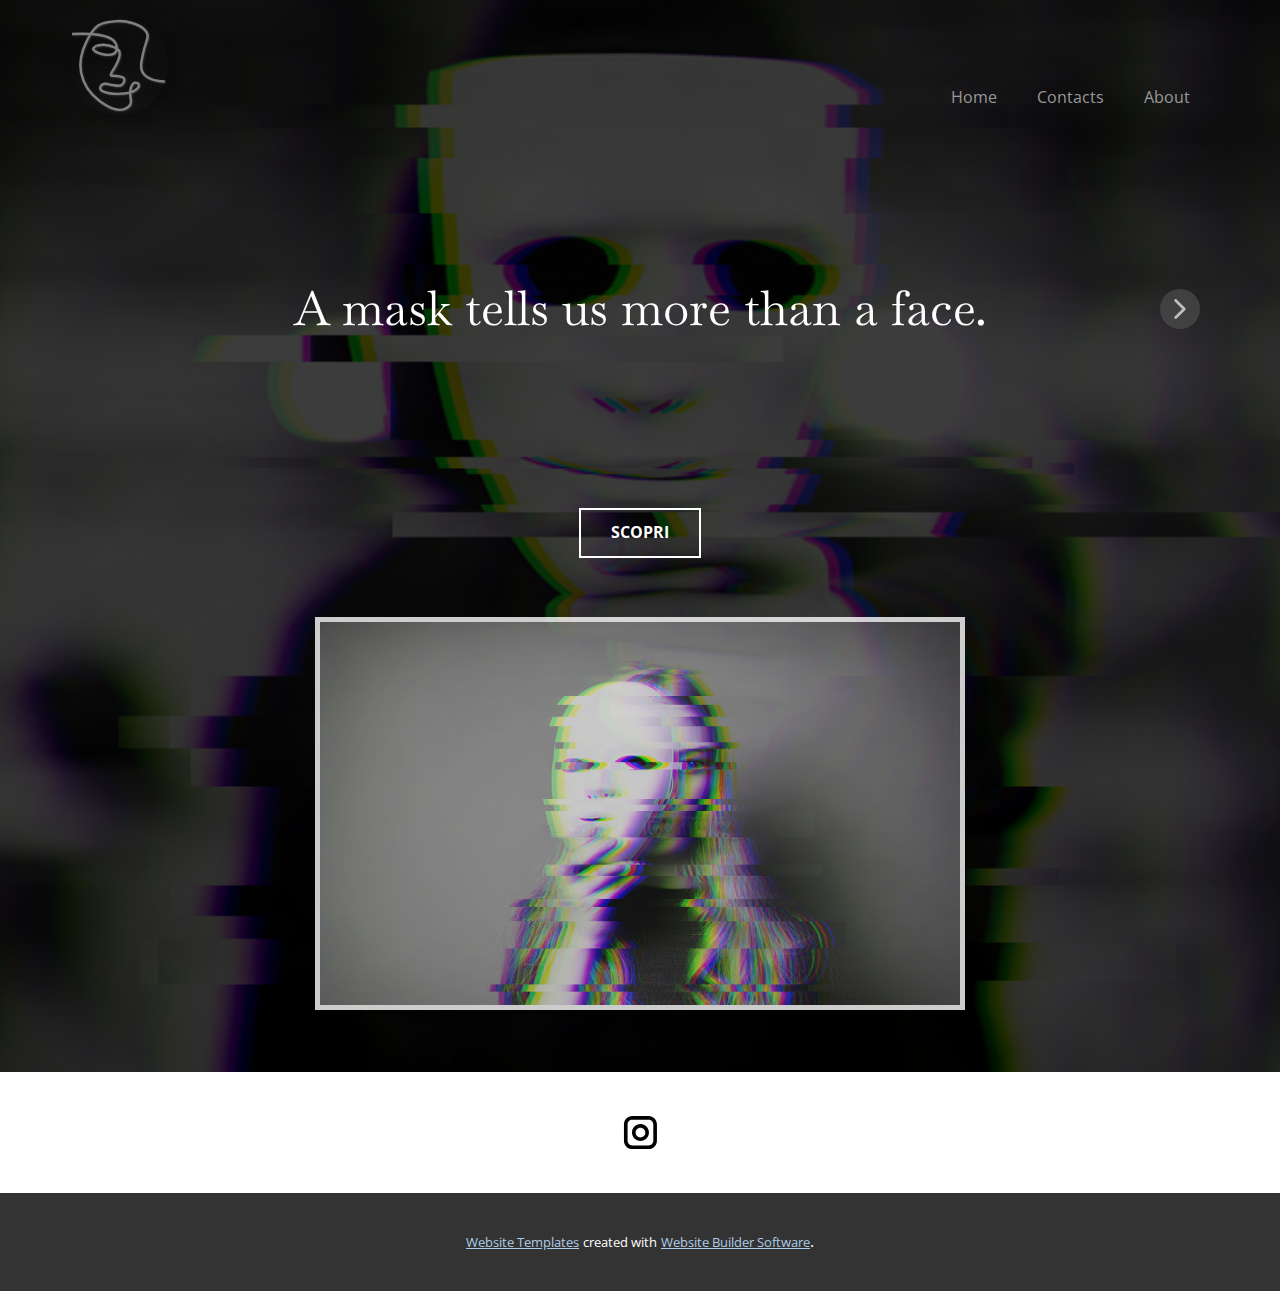
<file: index.html>
<!DOCTYPE html>
<html style="font-size: 16px;">
  <head>
    <meta name="viewport" content="width=device-width, initial-scale=1.0">
    <meta charset="utf-8">
    <meta name="keywords" content="Per chi non deve mostrarsi per essere qualcuno">
    <meta name="description" content="">
    <meta name="page_type" content="np-template-header-footer-from-plugin">
    <title>Home</title>
    <link rel="stylesheet" href="nicepage.css" media="screen">
<link rel="stylesheet" href="Home.css" media="screen">
    <script class="u-script" type="text/javascript" src="jquery-1.9.1.min.js" defer=""></script>
    <script class="u-script" type="text/javascript" src="nicepage.js" defer=""></script>
    <meta name="generator" content="Nicepage 4.2.19, nicepage.com">
    <link id="u-theme-google-font" rel="stylesheet" href="https://fonts.googleapis.com/css?family=Roboto:100,100i,300,300i,400,400i,500,500i,700,700i,900,900i|Open+Sans:300,300i,400,400i,600,600i,700,700i,800,800i">
    <link id="u-page-google-font" rel="stylesheet" href="https://fonts.googleapis.com/css?family=Baskervville:400,400i">
    
    
    <script type="application/ld+json">{
		"@context": "http://schema.org",
		"@type": "Organization",
		"name": "",
		"logo": "images/masked_logo_1_white.svg",
		"sameAs": [
				"https://instagram.com/masked.tm"
		]
}</script>
    <meta name="theme-color" content="#478ac9">
    <meta property="og:title" content="Home">
    <meta property="og:type" content="website">
  </head>
  <body data-home-page="https://website1178230.nicepage.io/Home.html?version=fa3a4df1-c114-47ca-a190-ae5f1fe624ee" data-home-page-title="Home" class="u-body u-overlap u-overlap-transparent u-stick-footer"><header class="u-clearfix u-gradient u-header u-header" id="sec-4482"><div class="u-clearfix u-sheet u-sheet-1">
        <a href="https://nicepage.com" class="u-image u-image-circle u-logo u-image-1" data-image-width="153" data-image-height="150">
          <img src="images/masked_logo_1_white.svg" class="u-logo-image u-logo-image-1">
        </a>
        <nav class="u-menu u-menu-dropdown u-offcanvas u-menu-1">
          <div class="menu-collapse" style="font-size: 1rem; letter-spacing: 0px;">
            <a class="u-button-style u-custom-left-right-menu-spacing u-custom-padding-bottom u-custom-text-active-color u-custom-text-color u-custom-text-hover-color u-custom-top-bottom-menu-spacing u-nav-link u-text-active-palette-1-base u-text-hover-palette-2-base" href="#">
              <svg viewBox="0 0 24 24"><use xlink:href="#menu-hamburger"></use></svg>
              <svg version="1.1" xmlns="http://www.w3.org/2000/svg" xmlns:xlink="http://www.w3.org/1999/xlink"><defs><symbol id="menu-hamburger" viewBox="0 0 16 16" style="width: 16px; height: 16px;"><rect y="1" width="16" height="2"></rect><rect y="7" width="16" height="2"></rect><rect y="13" width="16" height="2"></rect>
</symbol>
</defs></svg>
            </a>
          </div>
          <div class="u-custom-menu u-nav-container">
            <ul class="u-nav u-unstyled u-nav-1"><li class="u-nav-item"><a class="u-button-style u-nav-link u-text-active-grey-40 u-text-grey-40 u-text-hover-grey-60" href="Home.html" style="padding: 10px 20px;">Home</a>
</li><li class="u-nav-item"><a class="u-button-style u-nav-link u-text-active-grey-40 u-text-grey-40 u-text-hover-grey-60" href="Contacts.html" style="padding: 10px 20px;">Contacts</a>
</li><li class="u-nav-item"><a class="u-button-style u-nav-link u-text-active-grey-40 u-text-grey-40 u-text-hover-grey-60" href="About.html" style="padding: 10px 20px;">About</a>
</li></ul>
          </div>
          <div class="u-custom-menu u-nav-container-collapse">
            <div class="u-black u-container-style u-inner-container-layout u-opacity u-opacity-95 u-sidenav">
              <div class="u-inner-container-layout u-sidenav-overflow">
                <div class="u-menu-close"></div>
                <ul class="u-align-center u-nav u-popupmenu-items u-unstyled u-nav-2"><li class="u-nav-item"><a class="u-button-style u-nav-link" href="Home.html" style="padding: 10px 20px;">Home</a>
</li><li class="u-nav-item"><a class="u-button-style u-nav-link" href="Contacts.html" style="padding: 10px 20px;">Contacts</a>
</li><li class="u-nav-item"><a class="u-button-style u-nav-link" href="About.html" style="padding: 10px 20px;">About</a>
</li></ul>
              </div>
            </div>
            <div class="u-black u-menu-overlay u-opacity u-opacity-70"></div>
          </div>
        </nav>
      </div></header>
    <section class="u-align-center u-clearfix u-image u-shading u-section-1" src="" data-image-width="1000" data-image-height="563" id="sec-7ba8">
      <div class="u-align-left u-clearfix u-sheet u-sheet-1">
        <div class="u-expanded-width u-layout-horizontal u-list u-list-1">
          <div class="u-repeater u-repeater-1">
            <div class="u-container-style u-list-item u-repeater-item u-list-item-1">
              <div class="u-container-layout u-similar-container u-valign-middle u-container-layout-1">
                <h1 class="u-align-center u-hover-feature u-text u-text-default u-text-1" data-animation-name="fadeIn" data-animation-duration="1000" data-animation-direction="">A mask tells us more than a face.</h1>
              </div>
            </div>
            <div class="u-container-style u-list-item u-repeater-item u-list-item-2">
              <div class="u-container-layout u-similar-container u-valign-middle u-container-layout-2">
                <h1 class="u-align-center u-text u-text-default u-text-2" data-animation-name="fadeIn" data-animation-duration="1000" data-animation-direction="">Masked, I advance.</h1>
              </div>
            </div>
            <div class="u-container-style u-list-item u-repeater-item u-list-item-3">
              <div class="u-container-layout u-similar-container u-valign-middle u-container-layout-3">
                <h1 class="u-align-center u-hover-feature u-text u-text-default u-text-3" data-animation-name="fadeIn" data-animation-duration="1000" data-animation-direction=""> Not by the face shall the man be known, but by the mask.</h1>
              </div>
            </div>
          </div>
          <a class="u-absolute-vcenter u-gallery-nav u-gallery-nav-prev u-grey-70 u-icon-circle u-opacity u-opacity-70 u-spacing-10 u-text-white u-gallery-nav-1" href="#" role="button">
            <span aria-hidden="true">
              <svg viewBox="0 0 451.847 451.847"><path d="M97.141,225.92c0-8.095,3.091-16.192,9.259-22.366L300.689,9.27c12.359-12.359,32.397-12.359,44.751,0
c12.354,12.354,12.354,32.388,0,44.748L173.525,225.92l171.903,171.909c12.354,12.354,12.354,32.391,0,44.744
c-12.354,12.365-32.386,12.365-44.745,0l-194.29-194.281C100.226,242.115,97.141,234.018,97.141,225.92z"></path></svg>
            </span>
            <span class="sr-only">
              <svg viewBox="0 0 451.847 451.847"><path d="M97.141,225.92c0-8.095,3.091-16.192,9.259-22.366L300.689,9.27c12.359-12.359,32.397-12.359,44.751,0
c12.354,12.354,12.354,32.388,0,44.748L173.525,225.92l171.903,171.909c12.354,12.354,12.354,32.391,0,44.744
c-12.354,12.365-32.386,12.365-44.745,0l-194.29-194.281C100.226,242.115,97.141,234.018,97.141,225.92z"></path></svg>
            </span>
          </a>
          <a class="u-absolute-vcenter u-gallery-nav u-gallery-nav-next u-grey-70 u-icon-circle u-opacity u-opacity-70 u-spacing-10 u-text-white u-gallery-nav-2" href="#" role="button">
            <span aria-hidden="true">
              <svg viewBox="0 0 451.846 451.847"><path d="M345.441,248.292L151.154,442.573c-12.359,12.365-32.397,12.365-44.75,0c-12.354-12.354-12.354-32.391,0-44.744
L278.318,225.92L106.409,54.017c-12.354-12.359-12.354-32.394,0-44.748c12.354-12.359,32.391-12.359,44.75,0l194.287,194.284
c6.177,6.18,9.262,14.271,9.262,22.366C354.708,234.018,351.617,242.115,345.441,248.292z"></path></svg>
            </span>
            <span class="sr-only">
              <svg viewBox="0 0 451.846 451.847"><path d="M345.441,248.292L151.154,442.573c-12.359,12.365-32.397,12.365-44.75,0c-12.354-12.354-12.354-32.391,0-44.744
L278.318,225.92L106.409,54.017c-12.354-12.359-12.354-32.394,0-44.748c12.354-12.359,32.391-12.359,44.75,0l194.287,194.284
c6.177,6.18,9.262,14.271,9.262,22.366C354.708,234.018,351.617,242.115,345.441,248.292z"></path></svg>
            </span>
          </a>
        </div>
        <a href="https://instagram.com/masked.tm" class="u-border-2 u-border-active-white u-border-hover-white u-border-white u-btn u-button-style u-hover-black u-none u-text-active-white u-text-body-alt-color u-text-hover-white u-btn-1" target="_blank">scopri</a>
        <img class="u-border-5 u-border-white u-image u-image-default u-opacity u-opacity-80 u-image-1" src="images/masked_background_2_glitch.png" alt="" data-image-width="800" data-image-height="533">
      </div>
      
      
    </section>
    
    
    <footer class="u-align-center u-clearfix u-footer u-white u-footer" id="sec-d510"><div class="u-align-left u-clearfix u-sheet u-valign-middle u-sheet-1">
        <div class="u-social-icons u-spacing-10 u-social-icons-1">
          <a class="u-social-url" title="instagram" target="_blank" href="https://instagram.com/masked.tm"><span class="u-icon u-social-icon u-social-instagram u-text-black u-icon-1"><svg class="u-svg-link" preserveAspectRatio="xMidYMin slice" viewBox="0 0 112 112" style=""><use xlink:href="#svg-4ec9"></use></svg><svg class="u-svg-content" viewBox="0 0 112 112" x="0" y="0" id="svg-4ec9"><path fill="currentColor" d="M55.9,32.9c-12.8,0-23.2,10.4-23.2,23.2s10.4,23.2,23.2,23.2s23.2-10.4,23.2-23.2S68.7,32.9,55.9,32.9z
	 M55.9,69.4c-7.4,0-13.3-6-13.3-13.3c-0.1-7.4,6-13.3,13.3-13.3s13.3,6,13.3,13.3C69.3,63.5,63.3,69.4,55.9,69.4z"></path><path fill="#FFFFFF" d="M79.7,26.8c-3,0-5.4,2.5-5.4,5.4s2.5,5.4,5.4,5.4c3,0,5.4-2.5,5.4-5.4S82.7,26.8,79.7,26.8z"></path><path fill="currentColor" d="M78.2,11H33.5C21,11,10.8,21.3,10.8,33.7v44.7c0,12.6,10.2,22.8,22.7,22.8h44.7c12.6,0,22.7-10.2,22.7-22.7
	V33.7C100.8,21.1,90.6,11,78.2,11z M91,78.4c0,7.1-5.8,12.8-12.8,12.8H33.5c-7.1,0-12.8-5.8-12.8-12.8V33.7
	c0-7.1,5.8-12.8,12.8-12.8h44.7c7.1,0,12.8,5.8,12.8,12.8V78.4z"></path></svg></span>
          </a>
        </div>
      </div></footer>
    <section class="u-backlink u-clearfix u-grey-80">
      <a class="u-link" href="https://nicepage.com/website-templates" target="_blank">
        <span>Website Templates</span>
      </a>
      <p class="u-text">
        <span>created with</span>
      </p>
      <a class="u-link" href="" target="_blank">
        <span>Website Builder Software</span>
      </a>. 
    </section>
  </body>
</html>
</file>
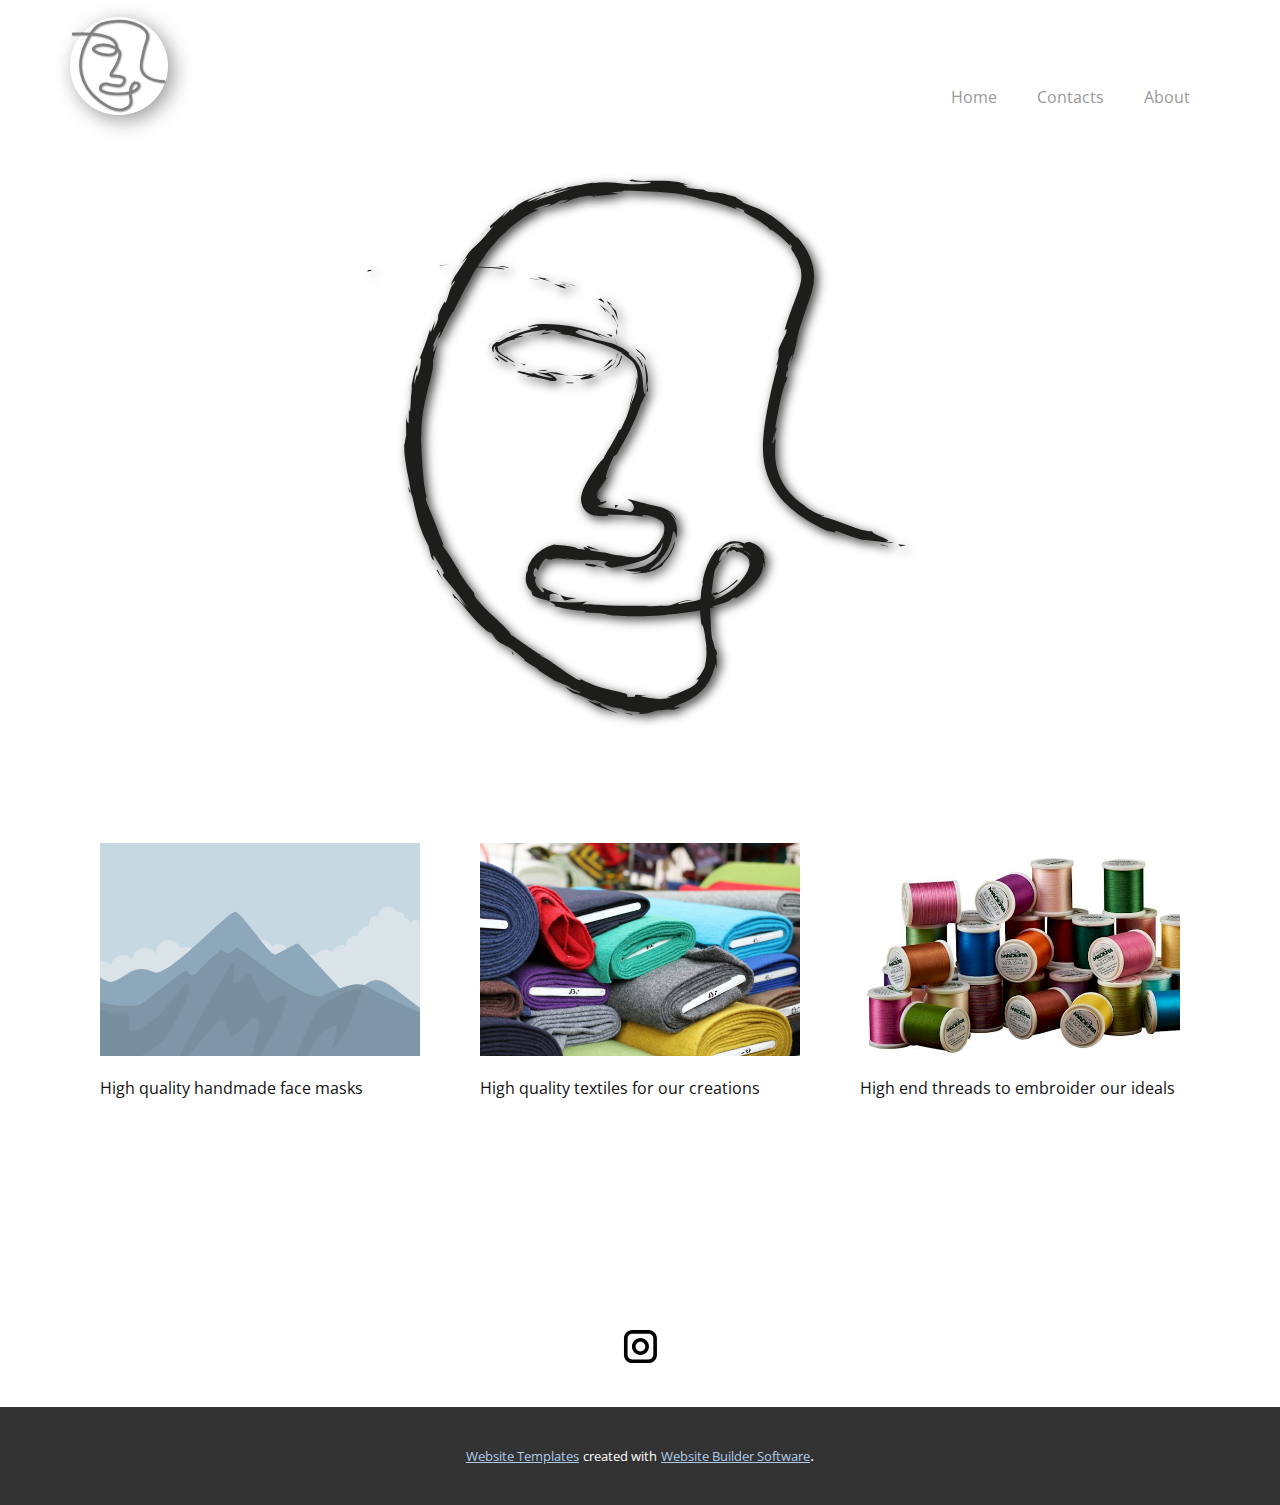
<file: About.html>
<!DOCTYPE html>
<html style="font-size: 16px;">
  <head>
    <meta name="viewport" content="width=device-width, initial-scale=1.0">
    <meta charset="utf-8">
    <meta name="keywords" content="Atelier based in Milan">
    <meta name="description" content="">
    <meta name="page_type" content="np-template-header-footer-from-plugin">
    <title>About</title>
    <link rel="stylesheet" href="nicepage.css" media="screen">
<link rel="stylesheet" href="About.css" media="screen">
    <script class="u-script" type="text/javascript" src="jquery-1.9.1.min.js" defer=""></script>
    <script class="u-script" type="text/javascript" src="nicepage.js" defer=""></script>
    <meta name="generator" content="Nicepage 4.2.19, nicepage.com">
    <link id="u-theme-google-font" rel="stylesheet" href="https://fonts.googleapis.com/css?family=Roboto:100,100i,300,300i,400,400i,500,500i,700,700i,900,900i|Open+Sans:300,300i,400,400i,600,600i,700,700i,800,800i">
    
    
    
    
    <script type="application/ld+json">{
		"@context": "http://schema.org",
		"@type": "Organization",
		"name": "",
		"logo": "images/masked_logo_1_white.svg",
		"sameAs": [
				"https://instagram.com/masked.tm"
		]
}</script>
    <meta name="theme-color" content="#478ac9">
    <meta property="og:title" content="About">
    <meta property="og:type" content="website">
  </head>
  <body class="u-body u-overlap u-overlap-transparent"><header class="u-clearfix u-gradient u-header u-header" id="sec-4482"><div class="u-clearfix u-sheet u-sheet-1">
        <a href="https://nicepage.com" class="u-image u-image-circle u-logo u-image-1" data-image-width="153" data-image-height="150">
          <img src="images/masked_logo_1_white.svg" class="u-logo-image u-logo-image-1">
        </a>
        <nav class="u-menu u-menu-dropdown u-offcanvas u-menu-1">
          <div class="menu-collapse" style="font-size: 1rem; letter-spacing: 0px;">
            <a class="u-button-style u-custom-left-right-menu-spacing u-custom-padding-bottom u-custom-text-active-color u-custom-text-color u-custom-text-hover-color u-custom-top-bottom-menu-spacing u-nav-link u-text-active-palette-1-base u-text-hover-palette-2-base" href="#">
              <svg viewBox="0 0 24 24"><use xlink:href="#menu-hamburger"></use></svg>
              <svg version="1.1" xmlns="http://www.w3.org/2000/svg" xmlns:xlink="http://www.w3.org/1999/xlink"><defs><symbol id="menu-hamburger" viewBox="0 0 16 16" style="width: 16px; height: 16px;"><rect y="1" width="16" height="2"></rect><rect y="7" width="16" height="2"></rect><rect y="13" width="16" height="2"></rect>
</symbol>
</defs></svg>
            </a>
          </div>
          <div class="u-custom-menu u-nav-container">
            <ul class="u-nav u-unstyled u-nav-1"><li class="u-nav-item"><a class="u-button-style u-nav-link u-text-active-grey-40 u-text-grey-40 u-text-hover-grey-60" href="Home.html" style="padding: 10px 20px;">Home</a>
</li><li class="u-nav-item"><a class="u-button-style u-nav-link u-text-active-grey-40 u-text-grey-40 u-text-hover-grey-60" href="Contacts.html" style="padding: 10px 20px;">Contacts</a>
</li><li class="u-nav-item"><a class="u-button-style u-nav-link u-text-active-grey-40 u-text-grey-40 u-text-hover-grey-60" href="About.html" style="padding: 10px 20px;">About</a>
</li></ul>
          </div>
          <div class="u-custom-menu u-nav-container-collapse">
            <div class="u-black u-container-style u-inner-container-layout u-opacity u-opacity-95 u-sidenav">
              <div class="u-inner-container-layout u-sidenav-overflow">
                <div class="u-menu-close"></div>
                <ul class="u-align-center u-nav u-popupmenu-items u-unstyled u-nav-2"><li class="u-nav-item"><a class="u-button-style u-nav-link" href="Home.html" style="padding: 10px 20px;">Home</a>
</li><li class="u-nav-item"><a class="u-button-style u-nav-link" href="Contacts.html" style="padding: 10px 20px;">Contacts</a>
</li><li class="u-nav-item"><a class="u-button-style u-nav-link" href="About.html" style="padding: 10px 20px;">About</a>
</li></ul>
              </div>
            </div>
            <div class="u-black u-menu-overlay u-opacity u-opacity-70"></div>
          </div>
        </nav>
      </div></header>
    <section class="u-clearfix u-section-1" id="sec-1fa0">
      <div class="u-clearfix u-sheet u-sheet-1"></div>
    </section>
    <section class="u-align-center u-clearfix u-white u-section-2" id="sec-27cb">
      <div class="u-align-left u-clearfix u-sheet u-sheet-1">
        <img class="u-image u-image-default u-preserve-proportions u-image-1" src="images/masked_logo_2_black.svg" alt="" data-image-width="152" data-image-height="150">
      </div>
    </section>
    <section class="u-clearfix u-section-3" id="sec-52e8">
      <div class="u-clearfix u-sheet u-valign-middle u-sheet-1">
        <div class="u-list u-list-1">
          <div class="u-repeater u-repeater-1">
            <div class="u-container-style u-list-item u-repeater-item">
              <div class="u-container-layout u-similar-container u-container-layout-1">
                <img alt="" class="u-expanded-width u-image u-image-default u-image-1" data-image-width="2000" data-image-height="1333" src="images/1.svg">
                <p class="u-text u-text-1"> High quality handmade face masks</p>
              </div>
            </div>
            <div class="u-container-style u-list-item u-repeater-item">
              <div class="u-container-layout u-similar-container u-container-layout-2">
                <img alt="" class="u-expanded-width u-image u-image-default u-image-2" data-image-width="1200" data-image-height="799" src="images/textiles_rolls.jpeg">
                <p class="u-text u-text-2"> High quality textiles for our creations</p>
              </div>
            </div>
            <div class="u-container-style u-list-item u-repeater-item">
              <div class="u-container-layout u-similar-container u-container-layout-3">
                <img alt="" class="u-expanded-width u-image u-image-default u-image-3" data-image-width="795" data-image-height="400" src="images/threads.jpeg">
                <p class="u-text u-text-3"> High end threads to embroider our ideals</p>
              </div>
            </div>
          </div>
        </div>
      </div>
    </section>
    
    
    <footer class="u-align-center u-clearfix u-footer u-white u-footer" id="sec-d510"><div class="u-align-left u-clearfix u-sheet u-valign-middle u-sheet-1">
        <div class="u-social-icons u-spacing-10 u-social-icons-1">
          <a class="u-social-url" title="instagram" target="_blank" href="https://instagram.com/masked.tm"><span class="u-icon u-social-icon u-social-instagram u-text-black u-icon-1"><svg class="u-svg-link" preserveAspectRatio="xMidYMin slice" viewBox="0 0 112 112" style=""><use xlink:href="#svg-4ec9"></use></svg><svg class="u-svg-content" viewBox="0 0 112 112" x="0" y="0" id="svg-4ec9"><path fill="currentColor" d="M55.9,32.9c-12.8,0-23.2,10.4-23.2,23.2s10.4,23.2,23.2,23.2s23.2-10.4,23.2-23.2S68.7,32.9,55.9,32.9z
	 M55.9,69.4c-7.4,0-13.3-6-13.3-13.3c-0.1-7.4,6-13.3,13.3-13.3s13.3,6,13.3,13.3C69.3,63.5,63.3,69.4,55.9,69.4z"></path><path fill="#FFFFFF" d="M79.7,26.8c-3,0-5.4,2.5-5.4,5.4s2.5,5.4,5.4,5.4c3,0,5.4-2.5,5.4-5.4S82.7,26.8,79.7,26.8z"></path><path fill="currentColor" d="M78.2,11H33.5C21,11,10.8,21.3,10.8,33.7v44.7c0,12.6,10.2,22.8,22.7,22.8h44.7c12.6,0,22.7-10.2,22.7-22.7
	V33.7C100.8,21.1,90.6,11,78.2,11z M91,78.4c0,7.1-5.8,12.8-12.8,12.8H33.5c-7.1,0-12.8-5.8-12.8-12.8V33.7
	c0-7.1,5.8-12.8,12.8-12.8h44.7c7.1,0,12.8,5.8,12.8,12.8V78.4z"></path></svg></span>
          </a>
        </div>
      </div></footer>
    <section class="u-backlink u-clearfix u-grey-80">
      <a class="u-link" href="https://nicepage.com/website-templates" target="_blank">
        <span>Website Templates</span>
      </a>
      <p class="u-text">
        <span>created with</span>
      </p>
      <a class="u-link" href="" target="_blank">
        <span>Website Builder Software</span>
      </a>. 
    </section>
  </body>
</html>
</file>
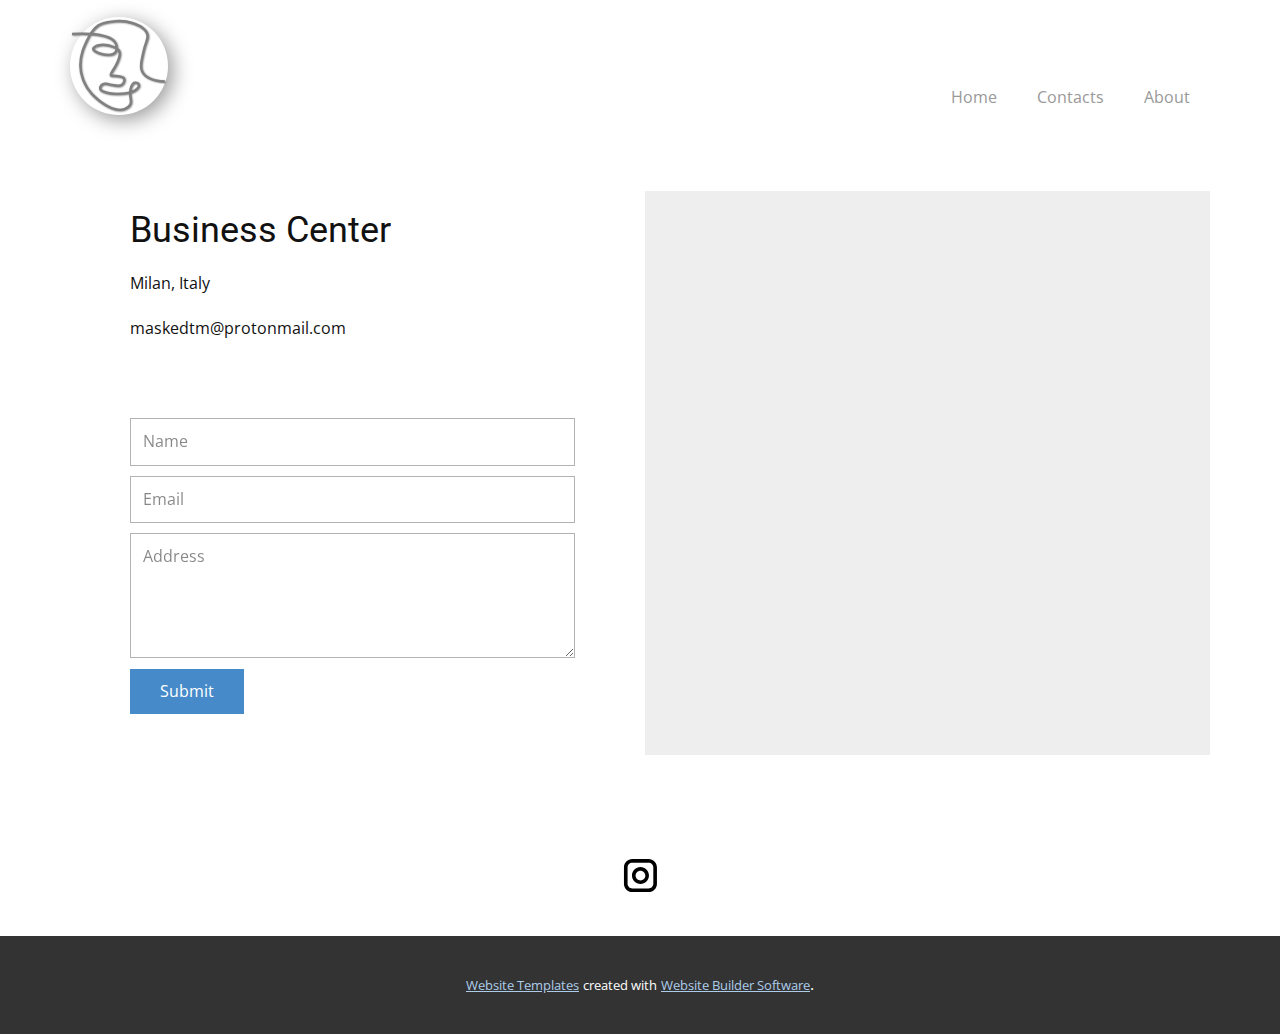
<file: Contacts.html>
<!DOCTYPE html>
<html style="font-size: 16px;">
  <head>
    <meta name="viewport" content="width=device-width, initial-scale=1.0">
    <meta charset="utf-8">
    <meta name="keywords" content="Business Center">
    <meta name="description" content="">
    <meta name="page_type" content="np-template-header-footer-from-plugin">
    <title>Contacts</title>
    <link rel="stylesheet" href="nicepage.css" media="screen">
<link rel="stylesheet" href="Contacts.css" media="screen">
    <script class="u-script" type="text/javascript" src="jquery-1.9.1.min.js" defer=""></script>
    <script class="u-script" type="text/javascript" src="nicepage.js" defer=""></script>
    <meta name="generator" content="Nicepage 4.2.19, nicepage.com">
    <link id="u-theme-google-font" rel="stylesheet" href="https://fonts.googleapis.com/css?family=Roboto:100,100i,300,300i,400,400i,500,500i,700,700i,900,900i|Open+Sans:300,300i,400,400i,600,600i,700,700i,800,800i">
    
    
    
    <script type="application/ld+json">{
		"@context": "http://schema.org",
		"@type": "Organization",
		"name": "",
		"logo": "images/masked_logo_1_white.svg",
		"sameAs": [
				"https://instagram.com/masked.tm"
		]
}</script>
    <meta name="theme-color" content="#478ac9">
    <meta property="og:title" content="Contacts">
    <meta property="og:type" content="website">
  </head>
  <body class="u-body u-overlap u-overlap-transparent"><header class="u-clearfix u-gradient u-header u-header" id="sec-4482"><div class="u-clearfix u-sheet u-sheet-1">
        <a href="https://nicepage.com" class="u-image u-image-circle u-logo u-image-1" data-image-width="153" data-image-height="150">
          <img src="images/masked_logo_1_white.svg" class="u-logo-image u-logo-image-1">
        </a>
        <nav class="u-menu u-menu-dropdown u-offcanvas u-menu-1">
          <div class="menu-collapse" style="font-size: 1rem; letter-spacing: 0px;">
            <a class="u-button-style u-custom-left-right-menu-spacing u-custom-padding-bottom u-custom-text-active-color u-custom-text-color u-custom-text-hover-color u-custom-top-bottom-menu-spacing u-nav-link u-text-active-palette-1-base u-text-hover-palette-2-base" href="#">
              <svg viewBox="0 0 24 24"><use xlink:href="#menu-hamburger"></use></svg>
              <svg version="1.1" xmlns="http://www.w3.org/2000/svg" xmlns:xlink="http://www.w3.org/1999/xlink"><defs><symbol id="menu-hamburger" viewBox="0 0 16 16" style="width: 16px; height: 16px;"><rect y="1" width="16" height="2"></rect><rect y="7" width="16" height="2"></rect><rect y="13" width="16" height="2"></rect>
</symbol>
</defs></svg>
            </a>
          </div>
          <div class="u-custom-menu u-nav-container">
            <ul class="u-nav u-unstyled u-nav-1"><li class="u-nav-item"><a class="u-button-style u-nav-link u-text-active-grey-40 u-text-grey-40 u-text-hover-grey-60" href="Home.html" style="padding: 10px 20px;">Home</a>
</li><li class="u-nav-item"><a class="u-button-style u-nav-link u-text-active-grey-40 u-text-grey-40 u-text-hover-grey-60" href="Contacts.html" style="padding: 10px 20px;">Contacts</a>
</li><li class="u-nav-item"><a class="u-button-style u-nav-link u-text-active-grey-40 u-text-grey-40 u-text-hover-grey-60" href="About.html" style="padding: 10px 20px;">About</a>
</li></ul>
          </div>
          <div class="u-custom-menu u-nav-container-collapse">
            <div class="u-black u-container-style u-inner-container-layout u-opacity u-opacity-95 u-sidenav">
              <div class="u-inner-container-layout u-sidenav-overflow">
                <div class="u-menu-close"></div>
                <ul class="u-align-center u-nav u-popupmenu-items u-unstyled u-nav-2"><li class="u-nav-item"><a class="u-button-style u-nav-link" href="Home.html" style="padding: 10px 20px;">Home</a>
</li><li class="u-nav-item"><a class="u-button-style u-nav-link" href="Contacts.html" style="padding: 10px 20px;">Contacts</a>
</li><li class="u-nav-item"><a class="u-button-style u-nav-link" href="About.html" style="padding: 10px 20px;">About</a>
</li></ul>
              </div>
            </div>
            <div class="u-black u-menu-overlay u-opacity u-opacity-70"></div>
          </div>
        </nav>
      </div></header>
    <section class="u-clearfix u-section-1" id="sec-a279">
      <div class="u-clearfix u-sheet u-sheet-1"></div>
    </section>
    <section class="u-align-center u-clearfix u-section-2" id="sec-0311">
      <div class="u-clearfix u-sheet u-sheet-1">
        <div class="u-clearfix u-expanded-width u-gutter-10 u-layout-wrap u-layout-wrap-1">
          <div class="u-gutter-0 u-layout">
            <div class="u-layout-row">
              <div class="u-size-30">
                <div class="u-layout-col">
                  <div class="u-align-left u-container-style u-layout-cell u-left-cell u-size-30 u-layout-cell-1">
                    <div class="u-container-layout u-container-layout-1">
                      <h2 class="u-text u-text-1">Business Center</h2>
                      <p class="u-text u-text-2">Milan, Italy</p>
                      <p class="u-text u-text-3">maskedtm@protonmail.com</p>
                    </div>
                  </div>
                  <div class="u-align-left u-container-style u-layout-cell u-left-cell u-size-30 u-layout-cell-2">
                    <div class="u-container-layout u-valign-top u-container-layout-2">
                      <div class="u-form u-form-1">
                        <form action="https://nicepage.com/editor/Forms/Process" class="u-clearfix u-form-spacing-10 u-form-vertical u-inner-form" style="padding: 10px" name="form-5">
                          <input type="hidden" id="siteId" name="siteId">
                          <input type="hidden" id="pageId" name="pageId">
                          <div class="u-form-group u-form-name u-form-group-1">
                            <label for="name-5359" class="u-form-control-hidden u-label">Name</label>
                            <input type="text" placeholder="Name" id="name-5359" name="name" class="u-border-1 u-border-grey-30 u-input u-input-rectangle" required="">
                            <span style="width: 24px; min-width: 24px; height: 24px; background-image: url(&quot;chrome-extension://fooolghllnmhmmndgjiamiiodkpenpbb/icons/icon.svg&quot;); background-repeat: no-repeat; background-position: left center; background-size: auto; border: none; display: inline; visibility: visible; position: absolute; cursor: pointer; z-index: 1001; padding: 0px; transition: none 0s ease 0s; pointer-events: all; left: 409px; top: 21px;"></span>
                            <span style="width: 24px; min-width: 24px; height: 24px; background-image: url(&quot;chrome-extension://fooolghllnmhmmndgjiamiiodkpenpbb/icons/icon.svg&quot;); background-repeat: no-repeat; background-position: left center; background-size: auto; border: none; display: inline; visibility: visible; position: absolute; cursor: pointer; z-index: 1001; padding: 0px; transition: none 0s ease 0s; pointer-events: all; left: 385px; top: 21px;"></span>
                            <span style="width: 24px; min-width: 24px; height: 24px; background-image: url(&quot;chrome-extension://fooolghllnmhmmndgjiamiiodkpenpbb/icons/icon.svg&quot;); background-repeat: no-repeat; background-position: left center; background-size: auto; border: none; display: inline; visibility: visible; position: absolute; cursor: pointer; z-index: 1001; padding: 0px; transition: none 0s ease 0s; pointer-events: all; left: 361px; top: 21px;"></span>
                          </div>
                          <div class="u-form-email u-form-group u-form-group-2">
                            <label for="email-5359" class="u-form-control-hidden u-label">Email</label>
                            <input type="email" placeholder="Email" id="email-5359" name="email" class="u-border-1 u-border-grey-30 u-input u-input-rectangle" required="">
                            <span style="width: 24px; min-width: 24px; height: 24px; background-image: url(&quot;chrome-extension://fooolghllnmhmmndgjiamiiodkpenpbb/icons/icon.svg&quot;); background-repeat: no-repeat; background-position: left center; background-size: auto; border: none; display: inline; visibility: visible; position: absolute; cursor: pointer; z-index: 1001; padding: 0px; transition: none 0s ease 0s; pointer-events: all; left: 409px; top: 79px;"></span>
                            <span style="width: 24px; min-width: 24px; height: 24px; background-image: url(&quot;chrome-extension://fooolghllnmhmmndgjiamiiodkpenpbb/icons/icon.svg&quot;); background-repeat: no-repeat; background-position: left center; background-size: auto; border: none; display: inline; visibility: visible; position: absolute; cursor: pointer; z-index: 1001; padding: 0px; transition: none 0s ease 0s; pointer-events: all; left: 385px; top: 79px;"></span>
                            <span style="width: 24px; min-width: 24px; height: 24px; background-image: url(&quot;chrome-extension://fooolghllnmhmmndgjiamiiodkpenpbb/icons/icon.svg&quot;); background-repeat: no-repeat; background-position: left center; background-size: auto; border: none; display: inline; visibility: visible; position: absolute; cursor: pointer; z-index: 1001; padding: 0px; transition: none 0s ease 0s; pointer-events: all; left: 385px; top: 79px;"></span>
                          </div>
                          <div class="u-form-group u-form-message u-form-group-3">
                            <label for="message-5359" class="u-form-control-hidden u-label">Address</label>
                            <textarea placeholder="Address" rows="4" cols="50" id="message-5359" name="message" class="u-border-1 u-border-grey-30 u-input u-input-rectangle" required=""></textarea>
                          </div>
                          <div class="u-form-group u-form-submit u-form-group-4">
                            <a href="#" class="u-btn u-btn-submit u-button-style">Submit</a>
                            <input type="submit" class="u-form-control-hidden">
                          </div>
                          <div class="u-form-send-message u-form-send-success">Thank you! Your message has been sent.</div>
                          <div class="u-form-send-error u-form-send-message">Unable to send your message. Please fix errors then try again.</div>
                          <input type="hidden" name="recaptchaResponse">
                        </form>
                      </div>
                    </div>
                  </div>
                </div>
              </div>
              <div class="u-size-30">
                <div class="u-layout-col">
                  <div class="u-align-left u-container-style u-layout-cell u-right-cell u-size-60 u-layout-cell-3">
                    <div class="u-container-layout u-container-layout-3">
                      <div class="u-expanded u-grey-light-2 u-map">
                        <div class="embed-responsive">
                          <iframe class="embed-responsive-item" src="//maps.google.com/maps?output=embed&amp;q=Milan&amp;z=11&amp;t=m" data-map="JTdCJTIyYWRkcmVzcyUyMiUzQSUyMk1pbGFuJTIyJTJDJTIyem9vbSUyMiUzQTExJTJDJTIydHlwZUlkJTIyJTNBJTIycm9hZCUyMiUyQyUyMmxhbmclMjIlM0ElMjIlMjIlN0Q="></iframe>
                        </div>
                      </div>
                    </div>
                  </div>
                </div>
              </div>
            </div>
          </div>
        </div>
      </div>
    </section>
    
    
    <footer class="u-align-center u-clearfix u-footer u-white u-footer" id="sec-d510"><div class="u-align-left u-clearfix u-sheet u-valign-middle u-sheet-1">
        <div class="u-social-icons u-spacing-10 u-social-icons-1">
          <a class="u-social-url" title="instagram" target="_blank" href="https://instagram.com/masked.tm"><span class="u-icon u-social-icon u-social-instagram u-text-black u-icon-1"><svg class="u-svg-link" preserveAspectRatio="xMidYMin slice" viewBox="0 0 112 112" style=""><use xlink:href="#svg-4ec9"></use></svg><svg class="u-svg-content" viewBox="0 0 112 112" x="0" y="0" id="svg-4ec9"><path fill="currentColor" d="M55.9,32.9c-12.8,0-23.2,10.4-23.2,23.2s10.4,23.2,23.2,23.2s23.2-10.4,23.2-23.2S68.7,32.9,55.9,32.9z
	 M55.9,69.4c-7.4,0-13.3-6-13.3-13.3c-0.1-7.4,6-13.3,13.3-13.3s13.3,6,13.3,13.3C69.3,63.5,63.3,69.4,55.9,69.4z"></path><path fill="#FFFFFF" d="M79.7,26.8c-3,0-5.4,2.5-5.4,5.4s2.5,5.4,5.4,5.4c3,0,5.4-2.5,5.4-5.4S82.7,26.8,79.7,26.8z"></path><path fill="currentColor" d="M78.2,11H33.5C21,11,10.8,21.3,10.8,33.7v44.7c0,12.6,10.2,22.8,22.7,22.8h44.7c12.6,0,22.7-10.2,22.7-22.7
	V33.7C100.8,21.1,90.6,11,78.2,11z M91,78.4c0,7.1-5.8,12.8-12.8,12.8H33.5c-7.1,0-12.8-5.8-12.8-12.8V33.7
	c0-7.1,5.8-12.8,12.8-12.8h44.7c7.1,0,12.8,5.8,12.8,12.8V78.4z"></path></svg></span>
          </a>
        </div>
      </div></footer>
    <section class="u-backlink u-clearfix u-grey-80">
      <a class="u-link" href="https://nicepage.com/website-templates" target="_blank">
        <span>Website Templates</span>
      </a>
      <p class="u-text">
        <span>created with</span>
      </p>
      <a class="u-link" href="" target="_blank">
        <span>Website Builder Software</span>
      </a>. 
    </section>
  </body>
</html>
</file>
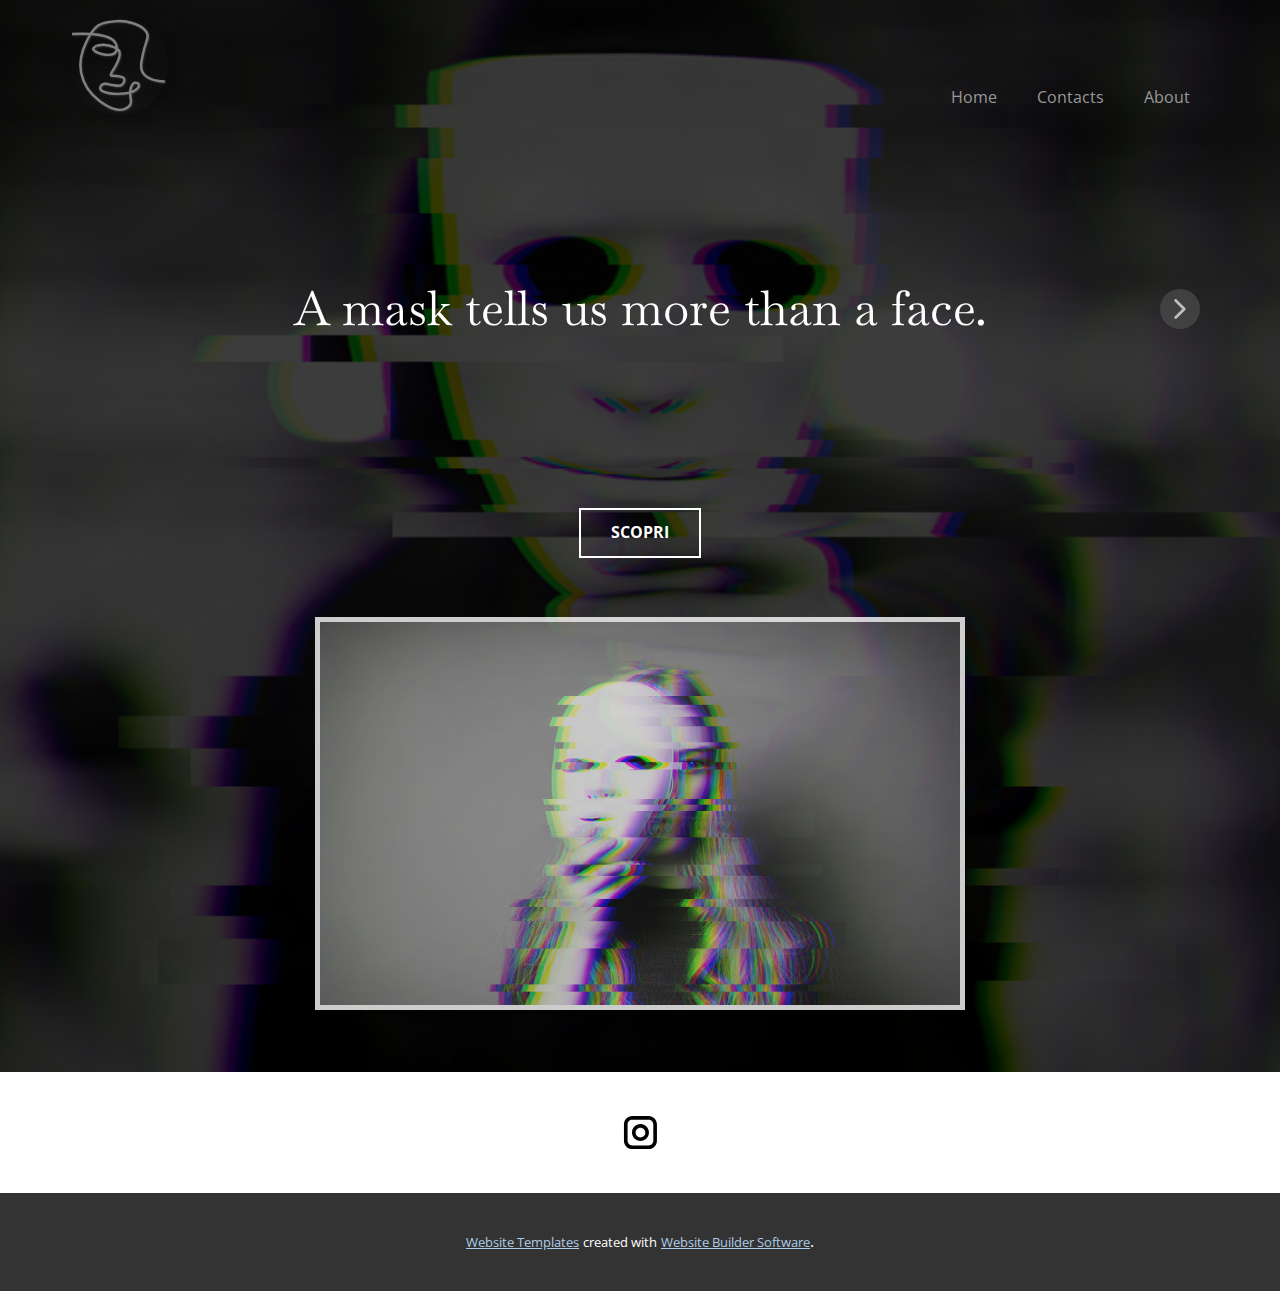
<file: Home.html>
<!DOCTYPE html>
<html style="font-size: 16px;">
  <head>
    <meta name="viewport" content="width=device-width, initial-scale=1.0">
    <meta charset="utf-8">
    <meta name="keywords" content="Per chi non deve mostrarsi per essere qualcuno">
    <meta name="description" content="">
    <meta name="page_type" content="np-template-header-footer-from-plugin">
    <title>Home</title>
    <link rel="stylesheet" href="nicepage.css" media="screen">
<link rel="stylesheet" href="Home.css" media="screen">
    <script class="u-script" type="text/javascript" src="jquery-1.9.1.min.js" defer=""></script>
    <script class="u-script" type="text/javascript" src="nicepage.js" defer=""></script>
    <meta name="generator" content="Nicepage 4.2.19, nicepage.com">
    <link id="u-theme-google-font" rel="stylesheet" href="https://fonts.googleapis.com/css?family=Roboto:100,100i,300,300i,400,400i,500,500i,700,700i,900,900i|Open+Sans:300,300i,400,400i,600,600i,700,700i,800,800i">
    <link id="u-page-google-font" rel="stylesheet" href="https://fonts.googleapis.com/css?family=Baskervville:400,400i">
    
    
    <script type="application/ld+json">{
		"@context": "http://schema.org",
		"@type": "Organization",
		"name": "",
		"logo": "images/masked_logo_1_white.svg",
		"sameAs": [
				"https://instagram.com/masked.tm"
		]
}</script>
    <meta name="theme-color" content="#478ac9">
    <meta property="og:title" content="Home">
    <meta property="og:type" content="website">
  </head>
  <body class="u-body u-overlap u-overlap-transparent u-stick-footer"><header class="u-clearfix u-gradient u-header u-header" id="sec-4482"><div class="u-clearfix u-sheet u-sheet-1">
        <a href="https://nicepage.com" class="u-image u-image-circle u-logo u-image-1" data-image-width="153" data-image-height="150">
          <img src="images/masked_logo_1_white.svg" class="u-logo-image u-logo-image-1">
        </a>
        <nav class="u-menu u-menu-dropdown u-offcanvas u-menu-1">
          <div class="menu-collapse" style="font-size: 1rem; letter-spacing: 0px;">
            <a class="u-button-style u-custom-left-right-menu-spacing u-custom-padding-bottom u-custom-text-active-color u-custom-text-color u-custom-text-hover-color u-custom-top-bottom-menu-spacing u-nav-link u-text-active-palette-1-base u-text-hover-palette-2-base" href="#">
              <svg viewBox="0 0 24 24"><use xlink:href="#menu-hamburger"></use></svg>
              <svg version="1.1" xmlns="http://www.w3.org/2000/svg" xmlns:xlink="http://www.w3.org/1999/xlink"><defs><symbol id="menu-hamburger" viewBox="0 0 16 16" style="width: 16px; height: 16px;"><rect y="1" width="16" height="2"></rect><rect y="7" width="16" height="2"></rect><rect y="13" width="16" height="2"></rect>
</symbol>
</defs></svg>
            </a>
          </div>
          <div class="u-custom-menu u-nav-container">
            <ul class="u-nav u-unstyled u-nav-1"><li class="u-nav-item"><a class="u-button-style u-nav-link u-text-active-grey-40 u-text-grey-40 u-text-hover-grey-60" href="Home.html" style="padding: 10px 20px;">Home</a>
</li><li class="u-nav-item"><a class="u-button-style u-nav-link u-text-active-grey-40 u-text-grey-40 u-text-hover-grey-60" href="Contacts.html" style="padding: 10px 20px;">Contacts</a>
</li><li class="u-nav-item"><a class="u-button-style u-nav-link u-text-active-grey-40 u-text-grey-40 u-text-hover-grey-60" href="About.html" style="padding: 10px 20px;">About</a>
</li></ul>
          </div>
          <div class="u-custom-menu u-nav-container-collapse">
            <div class="u-black u-container-style u-inner-container-layout u-opacity u-opacity-95 u-sidenav">
              <div class="u-inner-container-layout u-sidenav-overflow">
                <div class="u-menu-close"></div>
                <ul class="u-align-center u-nav u-popupmenu-items u-unstyled u-nav-2"><li class="u-nav-item"><a class="u-button-style u-nav-link" href="Home.html" style="padding: 10px 20px;">Home</a>
</li><li class="u-nav-item"><a class="u-button-style u-nav-link" href="Contacts.html" style="padding: 10px 20px;">Contacts</a>
</li><li class="u-nav-item"><a class="u-button-style u-nav-link" href="About.html" style="padding: 10px 20px;">About</a>
</li></ul>
              </div>
            </div>
            <div class="u-black u-menu-overlay u-opacity u-opacity-70"></div>
          </div>
        </nav>
      </div></header>
    <section class="u-align-center u-clearfix u-image u-shading u-section-1" src="" data-image-width="1000" data-image-height="563" id="sec-7ba8">
      <div class="u-align-left u-clearfix u-sheet u-sheet-1">
        <div class="u-expanded-width u-layout-horizontal u-list u-list-1">
          <div class="u-repeater u-repeater-1">
            <div class="u-container-style u-list-item u-repeater-item u-list-item-1">
              <div class="u-container-layout u-similar-container u-valign-middle u-container-layout-1">
                <h1 class="u-align-center u-hover-feature u-text u-text-default u-text-1" data-animation-name="fadeIn" data-animation-duration="1000" data-animation-direction="">A mask tells us more than a face.</h1>
              </div>
            </div>
            <div class="u-container-style u-list-item u-repeater-item u-list-item-2">
              <div class="u-container-layout u-similar-container u-valign-middle u-container-layout-2">
                <h1 class="u-align-center u-text u-text-default u-text-2" data-animation-name="fadeIn" data-animation-duration="1000" data-animation-direction="">Masked, I advance.</h1>
              </div>
            </div>
            <div class="u-container-style u-list-item u-repeater-item u-list-item-3">
              <div class="u-container-layout u-similar-container u-valign-middle u-container-layout-3">
                <h1 class="u-align-center u-hover-feature u-text u-text-default u-text-3" data-animation-name="fadeIn" data-animation-duration="1000" data-animation-direction=""> Not by the face shall the man be known, but by the mask.</h1>
              </div>
            </div>
          </div>
          <a class="u-absolute-vcenter u-gallery-nav u-gallery-nav-prev u-grey-70 u-icon-circle u-opacity u-opacity-70 u-spacing-10 u-text-white u-gallery-nav-1" href="#" role="button">
            <span aria-hidden="true">
              <svg viewBox="0 0 451.847 451.847"><path d="M97.141,225.92c0-8.095,3.091-16.192,9.259-22.366L300.689,9.27c12.359-12.359,32.397-12.359,44.751,0
c12.354,12.354,12.354,32.388,0,44.748L173.525,225.92l171.903,171.909c12.354,12.354,12.354,32.391,0,44.744
c-12.354,12.365-32.386,12.365-44.745,0l-194.29-194.281C100.226,242.115,97.141,234.018,97.141,225.92z"></path></svg>
            </span>
            <span class="sr-only">
              <svg viewBox="0 0 451.847 451.847"><path d="M97.141,225.92c0-8.095,3.091-16.192,9.259-22.366L300.689,9.27c12.359-12.359,32.397-12.359,44.751,0
c12.354,12.354,12.354,32.388,0,44.748L173.525,225.92l171.903,171.909c12.354,12.354,12.354,32.391,0,44.744
c-12.354,12.365-32.386,12.365-44.745,0l-194.29-194.281C100.226,242.115,97.141,234.018,97.141,225.92z"></path></svg>
            </span>
          </a>
          <a class="u-absolute-vcenter u-gallery-nav u-gallery-nav-next u-grey-70 u-icon-circle u-opacity u-opacity-70 u-spacing-10 u-text-white u-gallery-nav-2" href="#" role="button">
            <span aria-hidden="true">
              <svg viewBox="0 0 451.846 451.847"><path d="M345.441,248.292L151.154,442.573c-12.359,12.365-32.397,12.365-44.75,0c-12.354-12.354-12.354-32.391,0-44.744
L278.318,225.92L106.409,54.017c-12.354-12.359-12.354-32.394,0-44.748c12.354-12.359,32.391-12.359,44.75,0l194.287,194.284
c6.177,6.18,9.262,14.271,9.262,22.366C354.708,234.018,351.617,242.115,345.441,248.292z"></path></svg>
            </span>
            <span class="sr-only">
              <svg viewBox="0 0 451.846 451.847"><path d="M345.441,248.292L151.154,442.573c-12.359,12.365-32.397,12.365-44.75,0c-12.354-12.354-12.354-32.391,0-44.744
L278.318,225.92L106.409,54.017c-12.354-12.359-12.354-32.394,0-44.748c12.354-12.359,32.391-12.359,44.75,0l194.287,194.284
c6.177,6.18,9.262,14.271,9.262,22.366C354.708,234.018,351.617,242.115,345.441,248.292z"></path></svg>
            </span>
          </a>
        </div>
        <a href="https://instagram.com/masked.tm" class="u-border-2 u-border-active-white u-border-hover-white u-border-white u-btn u-button-style u-hover-black u-none u-text-active-white u-text-body-alt-color u-text-hover-white u-btn-1" target="_blank">scopri</a>
        <img class="u-border-5 u-border-white u-image u-image-default u-opacity u-opacity-80 u-image-1" src="images/masked_background_2_glitch.png" alt="" data-image-width="800" data-image-height="533">
      </div>
      
      
    </section>
    
    
    <footer class="u-align-center u-clearfix u-footer u-white u-footer" id="sec-d510"><div class="u-align-left u-clearfix u-sheet u-valign-middle u-sheet-1">
        <div class="u-social-icons u-spacing-10 u-social-icons-1">
          <a class="u-social-url" title="instagram" target="_blank" href="https://instagram.com/masked.tm"><span class="u-icon u-social-icon u-social-instagram u-text-black u-icon-1"><svg class="u-svg-link" preserveAspectRatio="xMidYMin slice" viewBox="0 0 112 112" style=""><use xlink:href="#svg-4ec9"></use></svg><svg class="u-svg-content" viewBox="0 0 112 112" x="0" y="0" id="svg-4ec9"><path fill="currentColor" d="M55.9,32.9c-12.8,0-23.2,10.4-23.2,23.2s10.4,23.2,23.2,23.2s23.2-10.4,23.2-23.2S68.7,32.9,55.9,32.9z
	 M55.9,69.4c-7.4,0-13.3-6-13.3-13.3c-0.1-7.4,6-13.3,13.3-13.3s13.3,6,13.3,13.3C69.3,63.5,63.3,69.4,55.9,69.4z"></path><path fill="#FFFFFF" d="M79.7,26.8c-3,0-5.4,2.5-5.4,5.4s2.5,5.4,5.4,5.4c3,0,5.4-2.5,5.4-5.4S82.7,26.8,79.7,26.8z"></path><path fill="currentColor" d="M78.2,11H33.5C21,11,10.8,21.3,10.8,33.7v44.7c0,12.6,10.2,22.8,22.7,22.8h44.7c12.6,0,22.7-10.2,22.7-22.7
	V33.7C100.8,21.1,90.6,11,78.2,11z M91,78.4c0,7.1-5.8,12.8-12.8,12.8H33.5c-7.1,0-12.8-5.8-12.8-12.8V33.7
	c0-7.1,5.8-12.8,12.8-12.8h44.7c7.1,0,12.8,5.8,12.8,12.8V78.4z"></path></svg></span>
          </a>
        </div>
      </div></footer>
    <section class="u-backlink u-clearfix u-grey-80">
      <a class="u-link" href="https://nicepage.com/website-templates" target="_blank">
        <span>Website Templates</span>
      </a>
      <p class="u-text">
        <span>created with</span>
      </p>
      <a class="u-link" href="" target="_blank">
        <span>Website Builder Software</span>
      </a>. 
    </section>
  </body>
</html>
</file>
